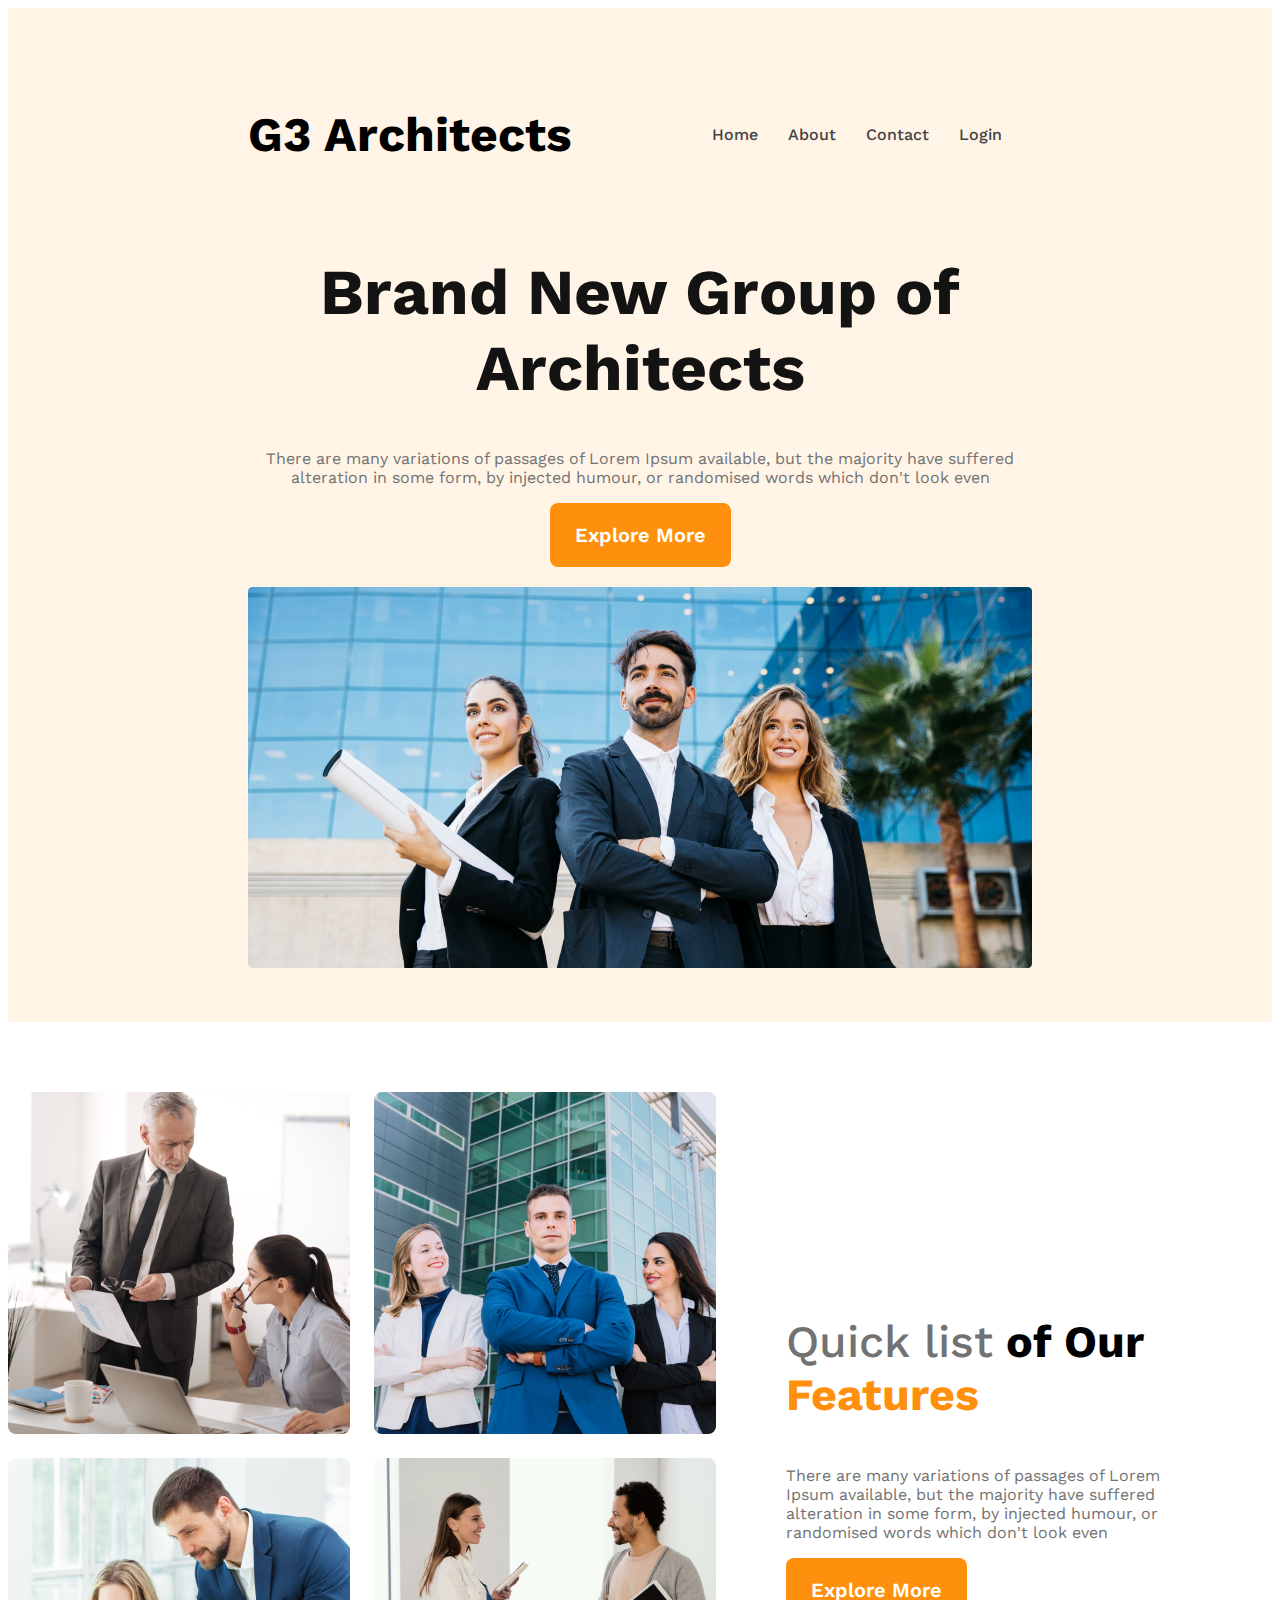
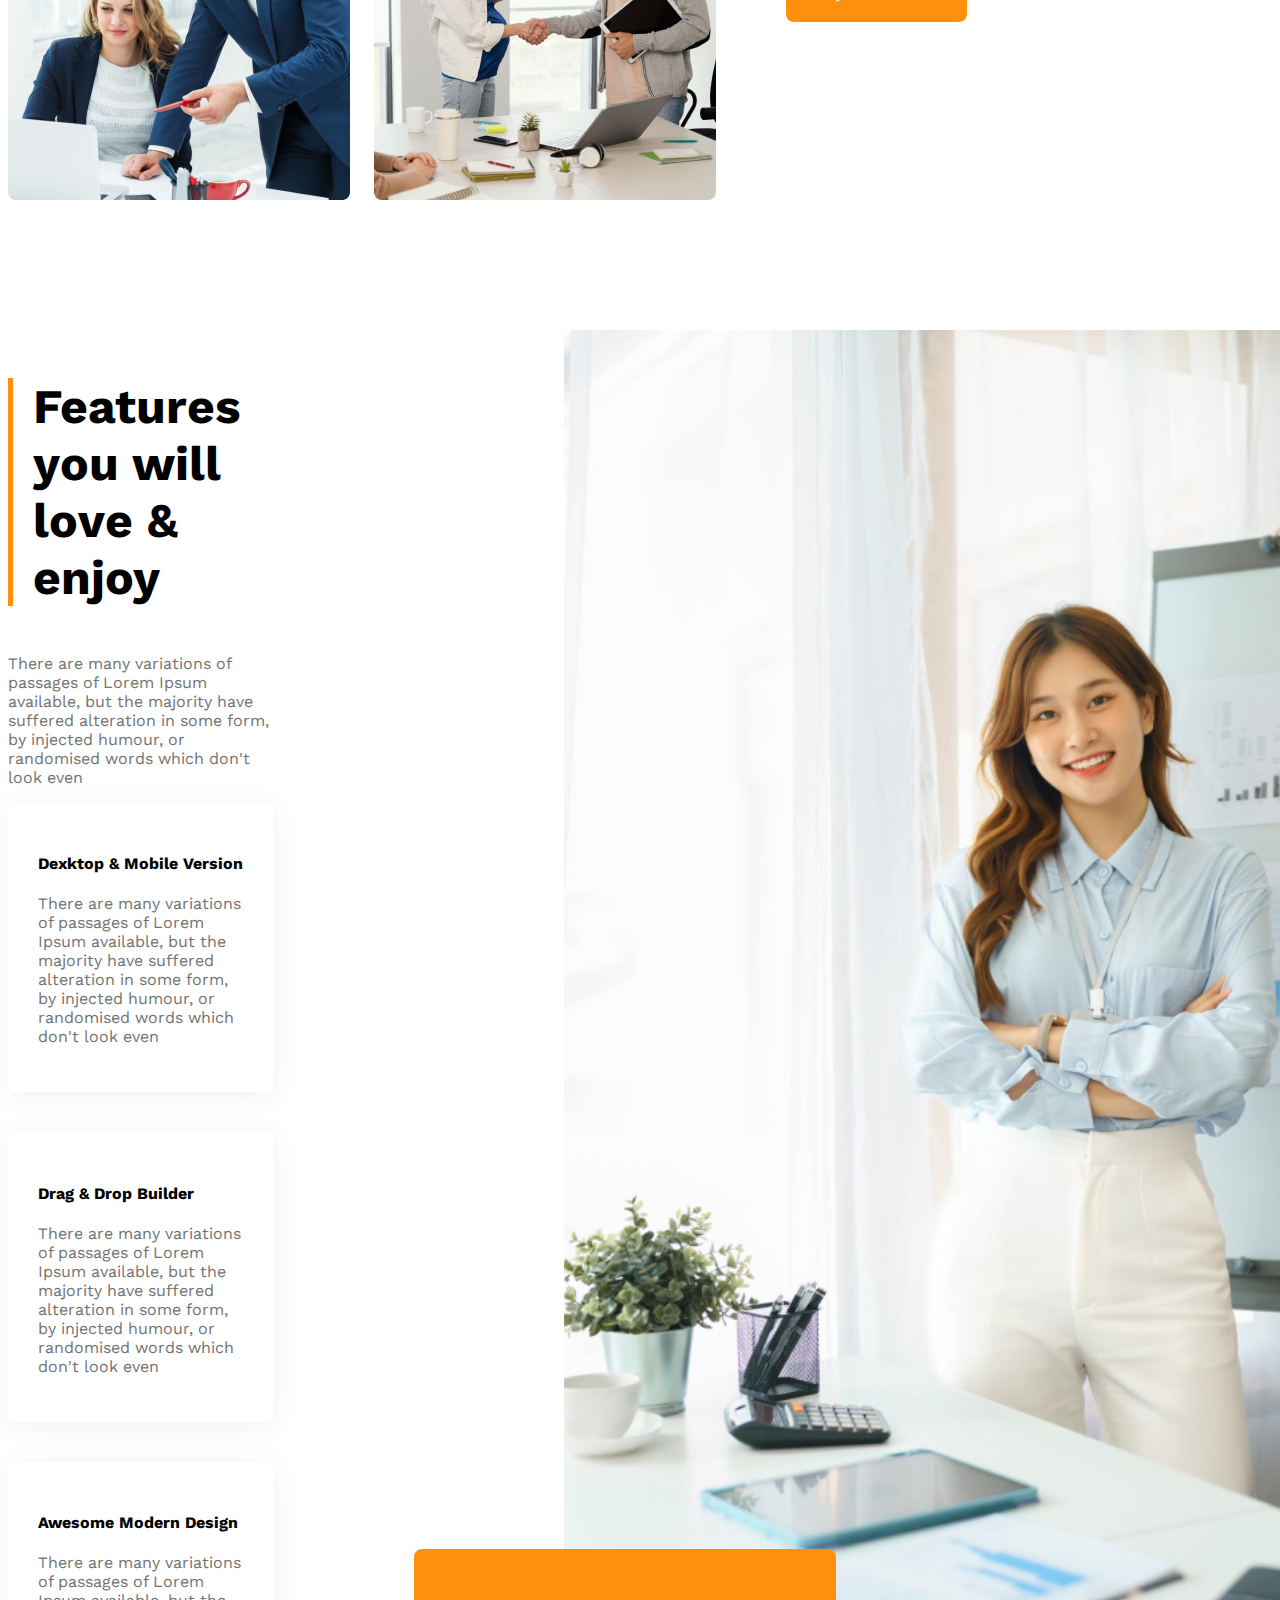
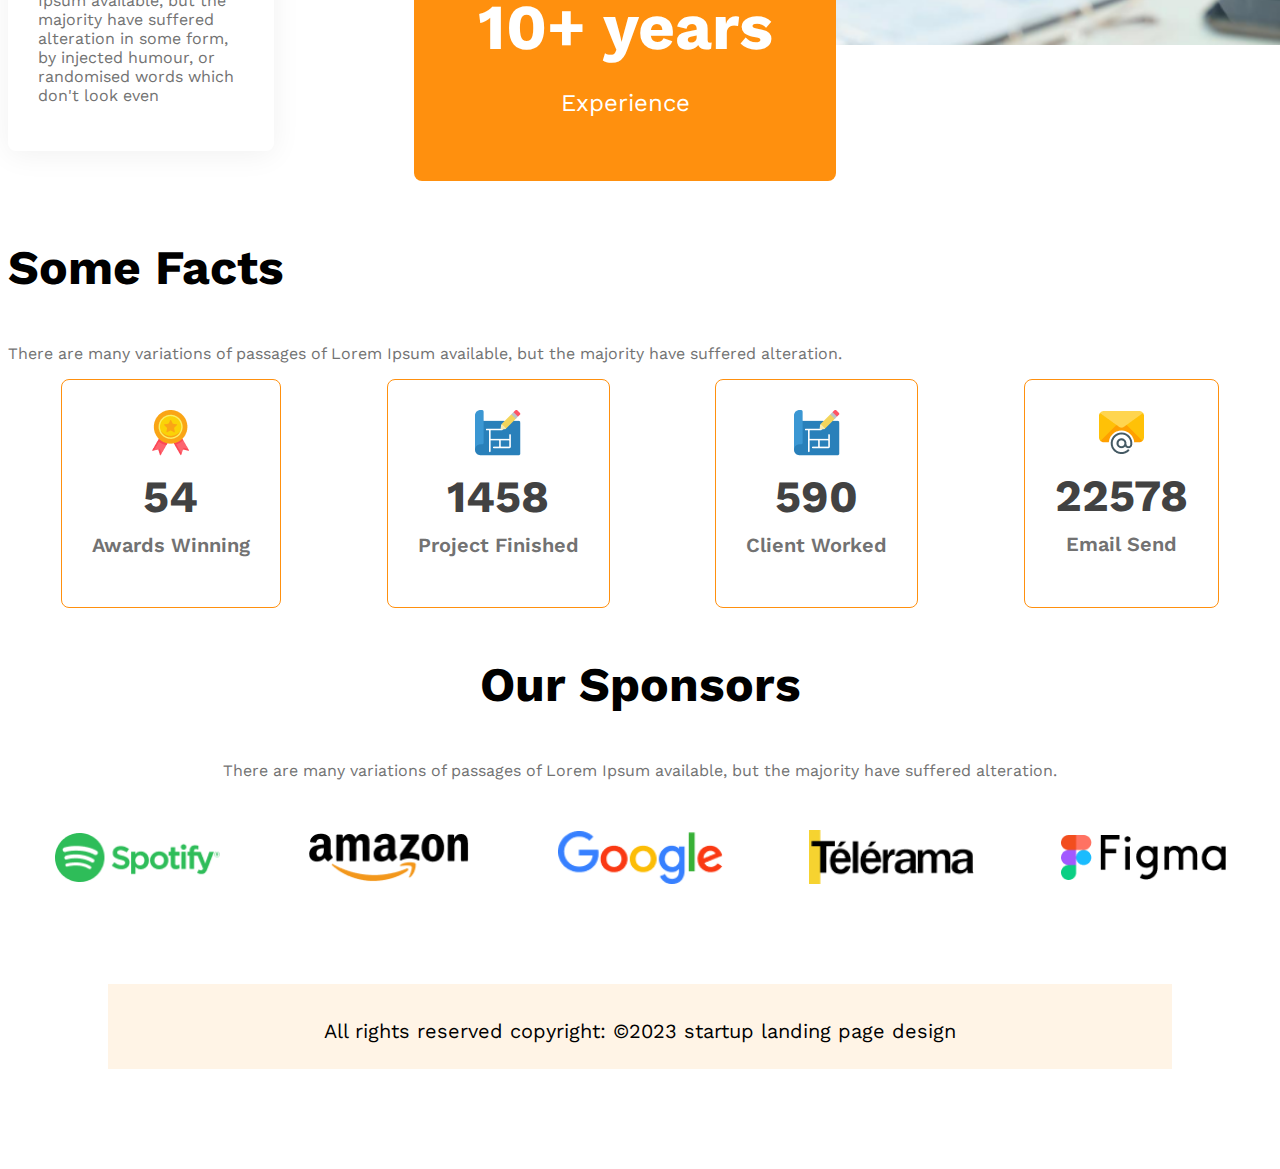
<file: index.html>
<!DOCTYPE html>
<html lang="en">
<head>
    <meta charset="UTF-8">
    <meta name="viewport" content="width=device-width, initial-scale=1.0">
    <title>G3 Architects</title>
    <link rel="stylesheet" href="./css/style.css">
</head>
<body>
    <header>
       <nav>
        <h3 class="section-title">G3 Architects</h3>
        <ul>
            <li><a href="">Home</a></li>
            <li><a href="">About</a></li>
            <li><a href="">Contact</a></li>
            <li><a href="">Login</a></li>
        </ul>
       </nav>
       <div class="banner">
       <div class="banner-content">
        <h1 class="banner-title">Brand New Group of Architects </h1>
        <p class="text-light-gray">There are many variations of passages of Lorem Ipsum available, but the majority have suffered alteration in some form, by injected humour, or randomised words which don't look even</p>
        <button class="btn-primary">Explore More</button>
       </div>
        <img src="./images/banner.png" alt="">
       </div>
    </header>
    <!-- header end -->
    <main>
       <!-- Team section start -->
       <section class="teams-container">
        <div class="teams-img-container">
            <img src="./images/team1.png" alt="">
            <img src="./images/team2.png" alt="">
            <img src="./images/team3.png" alt="">
            <img src="./images/team4.png" alt="">
        </div>
        <div class="teams-content">
           <h3 class="teams-title"><span class="Quick-list text-light-gray">Quick list</span> <span class="">of Our </span><span class="text-features">Features</span></h3>
           <p class="text-light-gray">There are many variations of passages of Lorem Ipsum available, but the majority have suffered alteration in some form, by injected humour, or randomised words which don't look even</p>
           <button class="btn-primary">Explore More</button>
        </div>
       </section>
       <!-- features section -->
       <section class="features">
          <div class="features-content">
            <h3 class="section-title ">Features you will <br>
                love & enjoy</h3>
            <p class="text-light-gray">There are many variations of passages of Lorem Ipsum available, but the majority have suffered alteration in some form, by injected humour, or randomised words which don't look even</p>
            <div class="card">
                <h4>Dexktop & Mobile Version</h4>
                <p class="text-light-gray">There are many variations of passages of Lorem Ipsum available, but the majority have suffered alteration in some form, by injected humour, or randomised words which don't look even</p>
            </div>
            <div class="card">
                <h4>Drag & Drop Builder</h4>
                <p class="text-light-gray">There are many variations of passages of Lorem Ipsum available, but the majority have suffered alteration in some form, by injected humour, or randomised words which don't look even</p>
            </div>
            <div class="card">
                <h4>Awesome Modern Design</h4>
                <p class="text-light-gray">There are many variations of passages of Lorem Ipsum available, but the majority have suffered alteration in some form, by injected humour, or randomised words which don't look even</p>
            </div>
          </div>
          <div class="features-img">
            <img src="./images/architect.png" alt="">
            <div class="ten-years-badge">
                <h2>10+ years</h2>
                <p>Experience</p>
            </div>
          </div>
       </section>
       <!-- facts section -->
       <section class="facts">
        <h3 class="section-title">Some Facts</h3>
        <p class="text-light-gray">There are many variations of passages of Lorem Ipsum available, but the majority have suffered alteration.</p>
        <div class="facts-card-container">
            <div class="card">
                <img src="./images/icons/ribon.png" alt="">
                <h2 class="card-stats">54</h2>
                <p class="card-title text-light-gray">Awards Winning</p>
            </div>
            <div class="card">
                <img src="./images/icons/projects.png" alt="">
                <h2 class="card-stats">1458</h2>
                <p class="card-title text-light-gray">Project Finished</p>
            </div>
            <div class="card">
                <img src="./images/icons/projects.png" alt="">
                <h2 class="card-stats">590</h2>
                <p class="card-title text-light-gray">Client Worked</p>
            </div>
            <div class="card">
                <img src="./images/icons/email.png" alt="">
                <h2 class="card-stats">22578</h2>
                <p class="card-title text-light-gray">Email Send</p>
            </div>
        </div>
       </section>
       <!-- Sponsors section -->
       <section class="sponsors">
        <h3 class="section-title">Our Sponsors</h3>
        <p class="text-light-gray">There are many variations of passages of Lorem Ipsum available, but the majority have suffered alteration.</p>
        <div class="sponsors-img-container">
            <img src="./images/sponsors/spotify.png"alt="">
            <img src="./images/sponsors/amazon.png" alt="">
            <img src="./images/sponsors/google.png" alt="">
            <img src="./images/sponsors/telerama.png"
            alt="">
            <img src="./images/sponsors/figma.png"
            alt="">
        </div>
       </section>
    </main>
    <footer>
        <p class="footer-color">All rights reserved copyright: &copy;2023 startup landing page design</p>
    </footer>
</body>
</html>
</file>
<file: css/style.css>
@import url('https://fonts.googleapis.com/css2?family=Work+Sans:wght@400;500;600;700;800&display=swap');
/* Share styles */
*{
    font-family: 'Work Sans', sans-serif;
}
.text-light-gray{
    color: #727272;
}
.btn-primary{
    border-radius: 8px;
    color: #fff;
    font-size: 1.25rem;
    background: #ff900e;
    padding: 20px 25px ;
    font-weight: 600;
    cursor: pointer;
    border: 0;
}
.section-title{
    font-size: 3rem;
    color:  ( #131313);
    font-weight: 700;
 }
/* Header styles */
header{
    background: rgba(255, 144, 14, 0.10);
    padding: 50px 240px;
}
nav{
    display: flex;
    justify-content: space-between;
    align-items: center;
}

nav > ul{
    display: flex;
}
nav li{
   list-style: none;
   margin-right: 30px;
   font-weight: 500;
   font-size: 1rem;
}
nav li a{
    text-decoration: none;
    color: var(--Dark-02, #424242);
}
/* banner style */
.banner-content{
    max-width: 800px;
    text-align: center;
    margin: 0 auto;
}
.banner-title{
   font-size: 4rem;
   color: var(--Dark-01, #131313);
   font-weight: 700;
   line-height: normal;
}

.banner img{
    margin-top: 20px;
    width: 100%;
}
/* Main stayles */
main{
    max-width: 1440px;
    margin: 70px auto;
}
/* Teams styles */
.teams-container{
    display: flex;
    align-items: center;
}
.teams-img-container{
    display: grid;
    grid-template-columns: repeat(2, 1fr);
    gap: 1.5rem;
}
.teams-content{
    padding-right: 70px;
    padding-left: 70px;
}
.teams-title{
    font-size: 2.8rem;  
}
.teams-title .Quick-list{ 
    font-weight: 500;   
}
.teams-title .text-features{
    color: #ff900e;
    font-weight: 700px;
}
/* features section styles */
.features{
    margin-top: 130px;
    display: flex;
    gap: 140px;
}
.features .section-title{
    border-left: 5px solid #ff900e;
    padding-left: 20px;
}
.features-content .card{
    padding: 30px;
    margin-bottom: 40px;
    border-radius: 8px;
    background: #FFF;
    box-shadow: 0px 4px 30px 0px rgba(0,0,0,0.06);
}
.features-img img{
    height: 90%;
    margin-left: 150px;
}
.ten-years-badge{
    border-radius: 8px;
    background: #ff900e;
    color: white;
    width: 342px;
    padding: 40px;
    text-align: center;
    position: relative;
    bottom: 100px;
}
.ten-years-badge h2{
    font-size: 4rem;
    margin: 0;
}
.ten-years-badge p{
    font-size: 1.5rem;

}

/* facts section */
.facts-card-container{
    display: flex;
    justify-content: space-around;
}
.facts-card-container .card{
   border-radius: 8px;
   border: 1px solid #ff900e;
   text-align: center;
   padding:30px;
  
}
.facts-card-container .card-title{
    font-weight: 600;
    font-size: 1.25rem;
    margin-top: 5px;
}
.facts-card-container .card-stats{
   font-size: 2.8rem;
   color: #424242;
   margin-top: 10px;
   margin-bottom: 10px;
}
/* sponsors styles*/
.sponsors{
    text-align: center;
}
.sponsors-img-container{
    margin-top: 50px;
    display: flex;
    justify-content: space-evenly;
    align-items: center;
    gap: 40px;
}
.sponsors-img-container img{
    width: 165px;
}

/* Footer Style */
.footer-color{
    padding-top:35px;
    background-color: rgba(255, 144, 14, 0.1);
    text-align: center;
    font-size: 20px;
    margin-left: 100px;
    margin-right: 100px;
    height: 50px;
}
footer{
    margin-top: 100px;
    margin-bottom: 100px;
}


/* responsive media queries */
/* Mobile devices */
@media screen and (max-width:576px){
    header{
        padding: 20px;
    }
    nav,
    .teams-container,
    .features,
    .facts-card-container,
    .sponsors-img-container
    {
        flex-direction: column;
    }
    .features-img img{
        width: 90%;
        margin-left: 0;
    }
    .ten-years-badge{
        position: static;
        max-width: 300px;
    }
    .teams-img-container{
        grid-template-columns: 1fr;
    }
    .teams-content, .facts-card-container{
        padding-left: 20px;
        padding-right: 20px;
    }
    .facts-card-container{
       gap: 20px;
    }
}
/* Tblet or medium devices */
@media screen and (min-width:576px) and(max-width:960px){
    header{
        padding: 50px;
    }
    nav,
    .features,
    .teams-container,
    .sponsors-img-container
     {
        flex-direction: column;
    }
    
}
</file>
